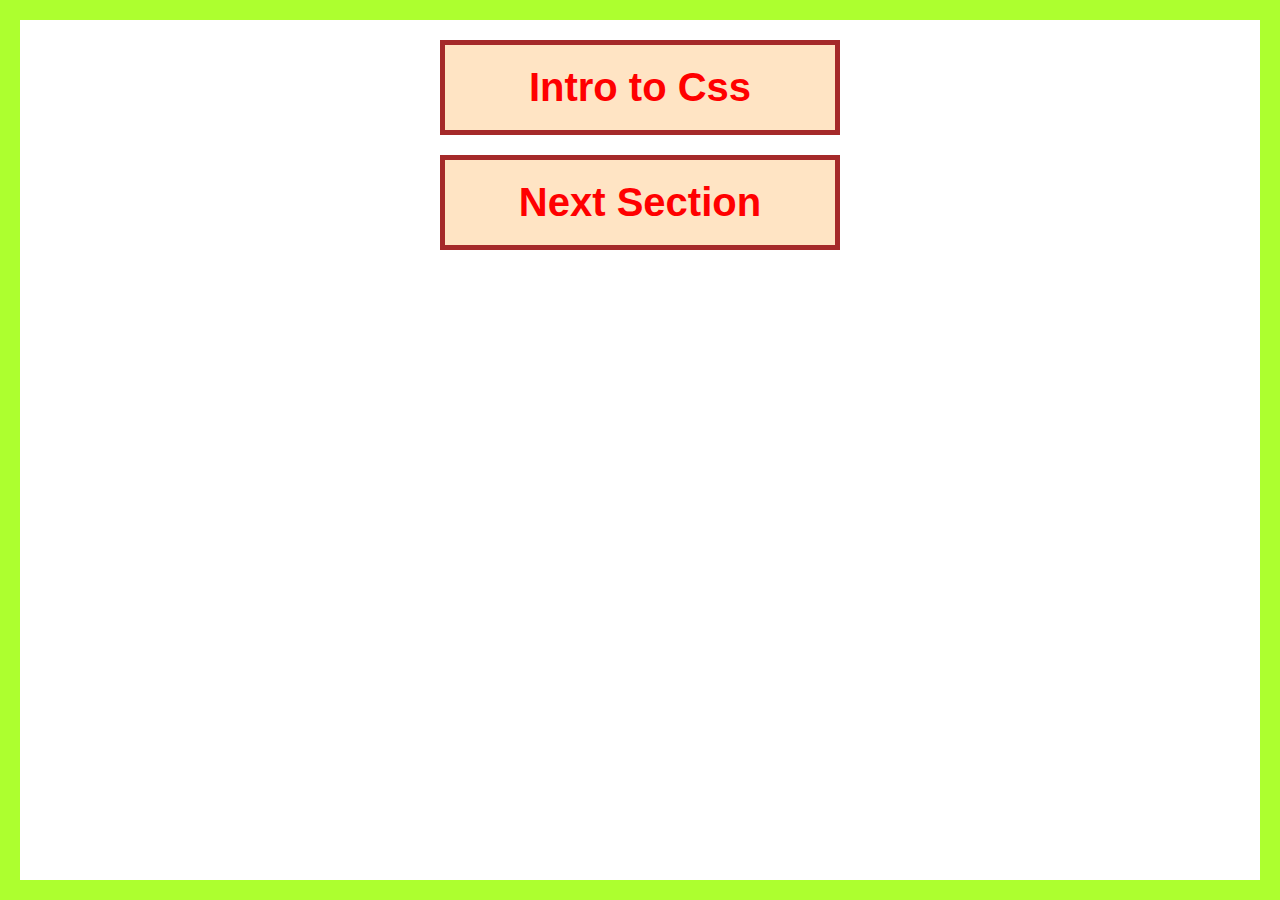
<file: css/index.html>
<!DOCTYPE html>
<html>

<head>
    <title>Intro to Css</title>
    <link href="./style.css" type="text/css" rel="stylesheet"/>

</head>

<body>

    <h1>Intro to Css</h1>
    <h1>Next Section</h1>
</body>

</html>
</file>
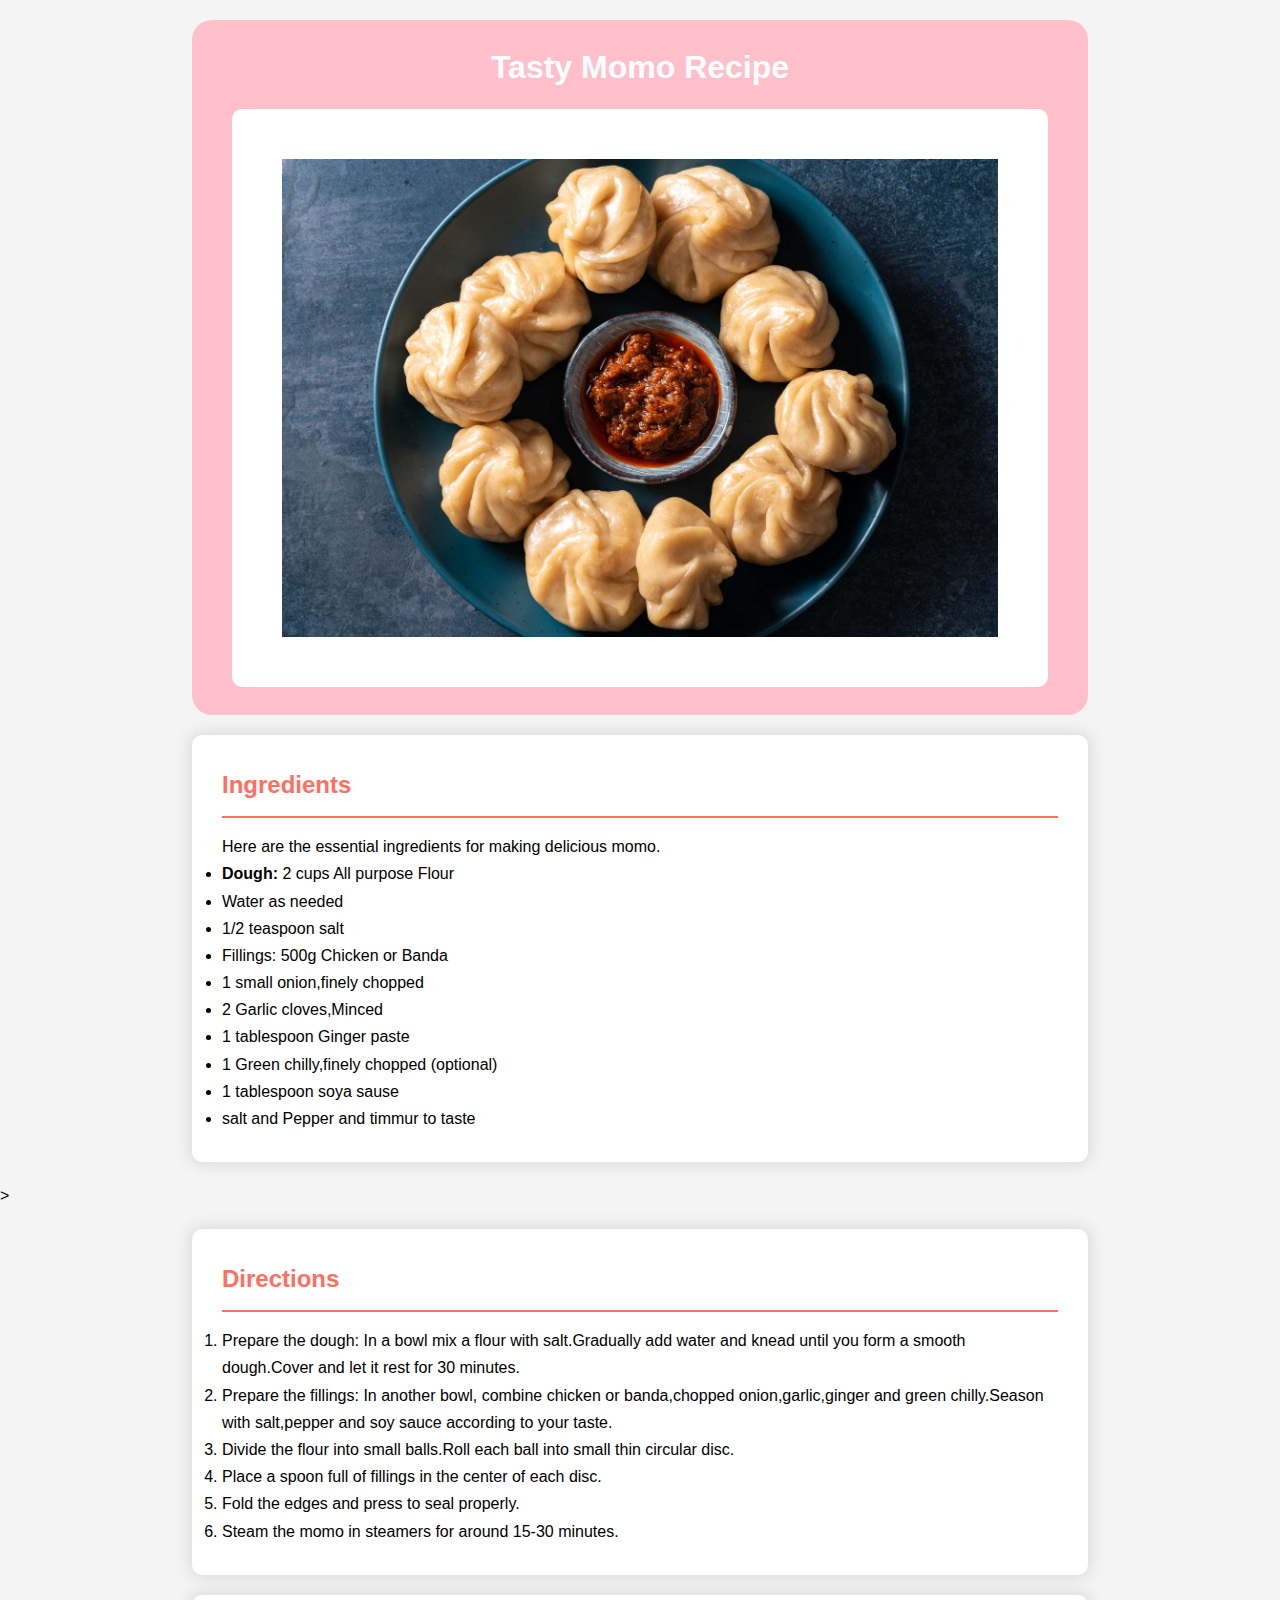
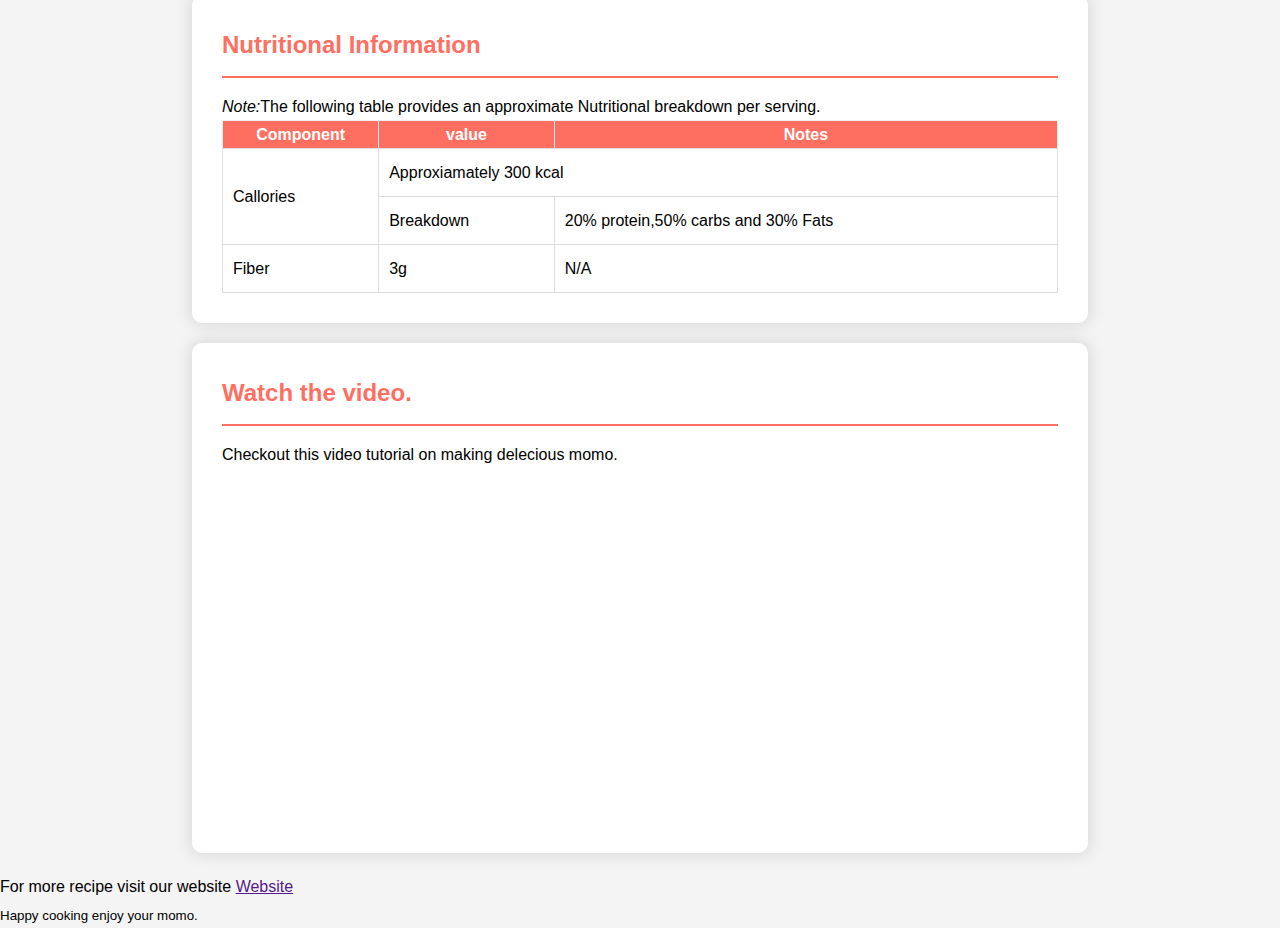
<file: recipe project/recipe.html>
<!DOCTYPE html>
<html>
<head>
    <title>My Recipe Project</title>
    <link href="./style.css" rel="stylesheet"/>

</head>
<body>
   <header>
    <h1>Tasty Momo Recipe</h1>
    <img src="./mmo.jpg" alt=""/>
   </header> 

   <section>
    <h2>Ingredients</h2>
    <p>Here are the essential ingredients for making delicious momo.</p>
    <ul>
        <li><strong>Dough:</strong> 2 cups All purpose Flour</li>
        <li>Water as needed</li>
        <li>1/2 teaspoon salt</li>
        <li>Fillings: 500g Chicken or Banda</li>
        <li>1 small onion,finely chopped</li>
        <li>2 Garlic cloves,Minced</li>
        <li>1 tablespoon Ginger paste</li>
        <li>1 Green chilly,finely chopped (optional)</li>
        <li>1 tablespoon soya sause</li>
        <li>salt and Pepper and timmur to taste</li>
    </ul>
   </section>
   
   ><section>
    <h2>Directions</h2>
    <ol>
        <li>Prepare the dough: In a bowl mix a flour with salt.Gradually add water and knead until you form a smooth dough.Cover and let it rest for 30 minutes.</li>
        <li>Prepare the fillings: In another bowl, combine chicken or banda,chopped onion,garlic,ginger and green chilly.Season with salt,pepper and soy sauce according to your taste.</li>
        <li>Divide the flour into small balls.Roll each ball into small thin circular disc.</li>
        <li>Place a spoon full of fillings in the center of each disc.</li>
        <li>Fold the edges and press to seal properly.</li>
        <li>Steam the momo in steamers for around 15-30 minutes.</li>
    </ol>
   </section>

   <section>
    <h2>Nutritional Information</h2>
    <p>
        <em>Note:</em>The following table provides an approximate Nutritional breakdown per serving.
    </p>

    <table border="2">
        <thead>
            <tr>
                <th>Component</th>
                <th>value</th>
                <th>Notes</th>
            </tr>
        </thead>
        <tbody>
            <tr>
                <td rowspan="2">Callories</td>
                <td colspan="2">Approxiamately 300 kcal</td>
            </tr>
            <tr>
                <!--Skipping first coloumn due to rowspan-->
                <td>Breakdown</td>
                <td>20% protein,50% carbs and 30% Fats</td>
            </tr>
            <tr>
                <td>Fiber</td>
                <td>3g</td>
                <td>N/A</td>
            </tr>
        </tbody>
    </table>
</section>

        <section>
            <h2>Watch the video.</h2>
            <p>Checkout this video tutorial on making delecious momo.</p>
            
            <iframe width="560" height="315" src="https://www.youtube.com/embed/UJPSLxV0cLk?si=dX7XcY6oxjjksALB" title="YouTube video player" frameborder="0" allow="accelerometer; autoplay; clipboard-write; encrypted-media; gyroscope; picture-in-picture; web-share" referrerpolicy="strict-origin-when-cross-origin" allowfullscreen></iframe>
        </section>
        <footer>
            <p>For more recipe visit our website <a href="">Website</a></p>
            <p><small>Happy cooking enjoy your momo.</small></p>
        </footer>

   
</body>
</html>
</file>
<file: css/style.css>
*{
    margin: 0;
    padding: 0;
    box-sizing: border-box;
}

html{
    font-size: 16px;
}
body{
    font-family: 'Segoe UI', Tahoma, Geneva, Verdana, sans-serif;
    color: red;
    font-size: 20px;
    height: 100vh;
    border: 20px solid greenyellow;
}

h1{
 
    box-sizing: border-box;
    width: 400px;
    background-color: bisque;
    border: 5px solid brown;
    padding: 20px;
    margin: 20px;
    text-align: center;
    margin-left: auto;
    margin-right: auto;

}

a{
    background-color: blueviolet;
}
</file>
<file: recipe project/style.css>
*{
    box-sizing: border-box;
    margin: 0;
    padding: 0;

}

header{
    background-color: pink;
    border-radius: 20px;
    padding: 20px 40px;
    text-align: center;
}

header h1{
    color:#ffffff;
    margin-bottom: 15px;
    text-align: center;
}

body{
    font-family: Arial, Helvetica, sans-serif;
    background-color: #f4f4f4;
    line-height: 1.7;
    padding-top: 20px;
}

header img{
    border: 50px solid #fff;
    width: 100%;
    border-radius: 10px;
}

header,section{
    max-width: 70%;
    margin: 0 auto;
}

section{
    background-color: #fff;
    margin-top: 20px;
    margin-bottom: 20px;
    padding: 30px;
    border-radius: 10px;
    box-shadow: 0px 0px 15px 3px rgba(0,0,0,0.1);
}

section h2{
    color: #ff6f61;
    border-bottom: 2px solid #ff6f61;
    padding-bottom: 10px;
    margin-bottom: 15px;
}

table{
    width: 100%;
    border: 0;
    border-collapse: collapse;
}

thead{
    background-color: #ff6f61;
    color: #fff;
}

td{
    border: 1px solid #ddd;
    padding: 10px;
    text-align: left;
}

iframe{
    margin: 20px auto;
    display: block;

}
</file>
